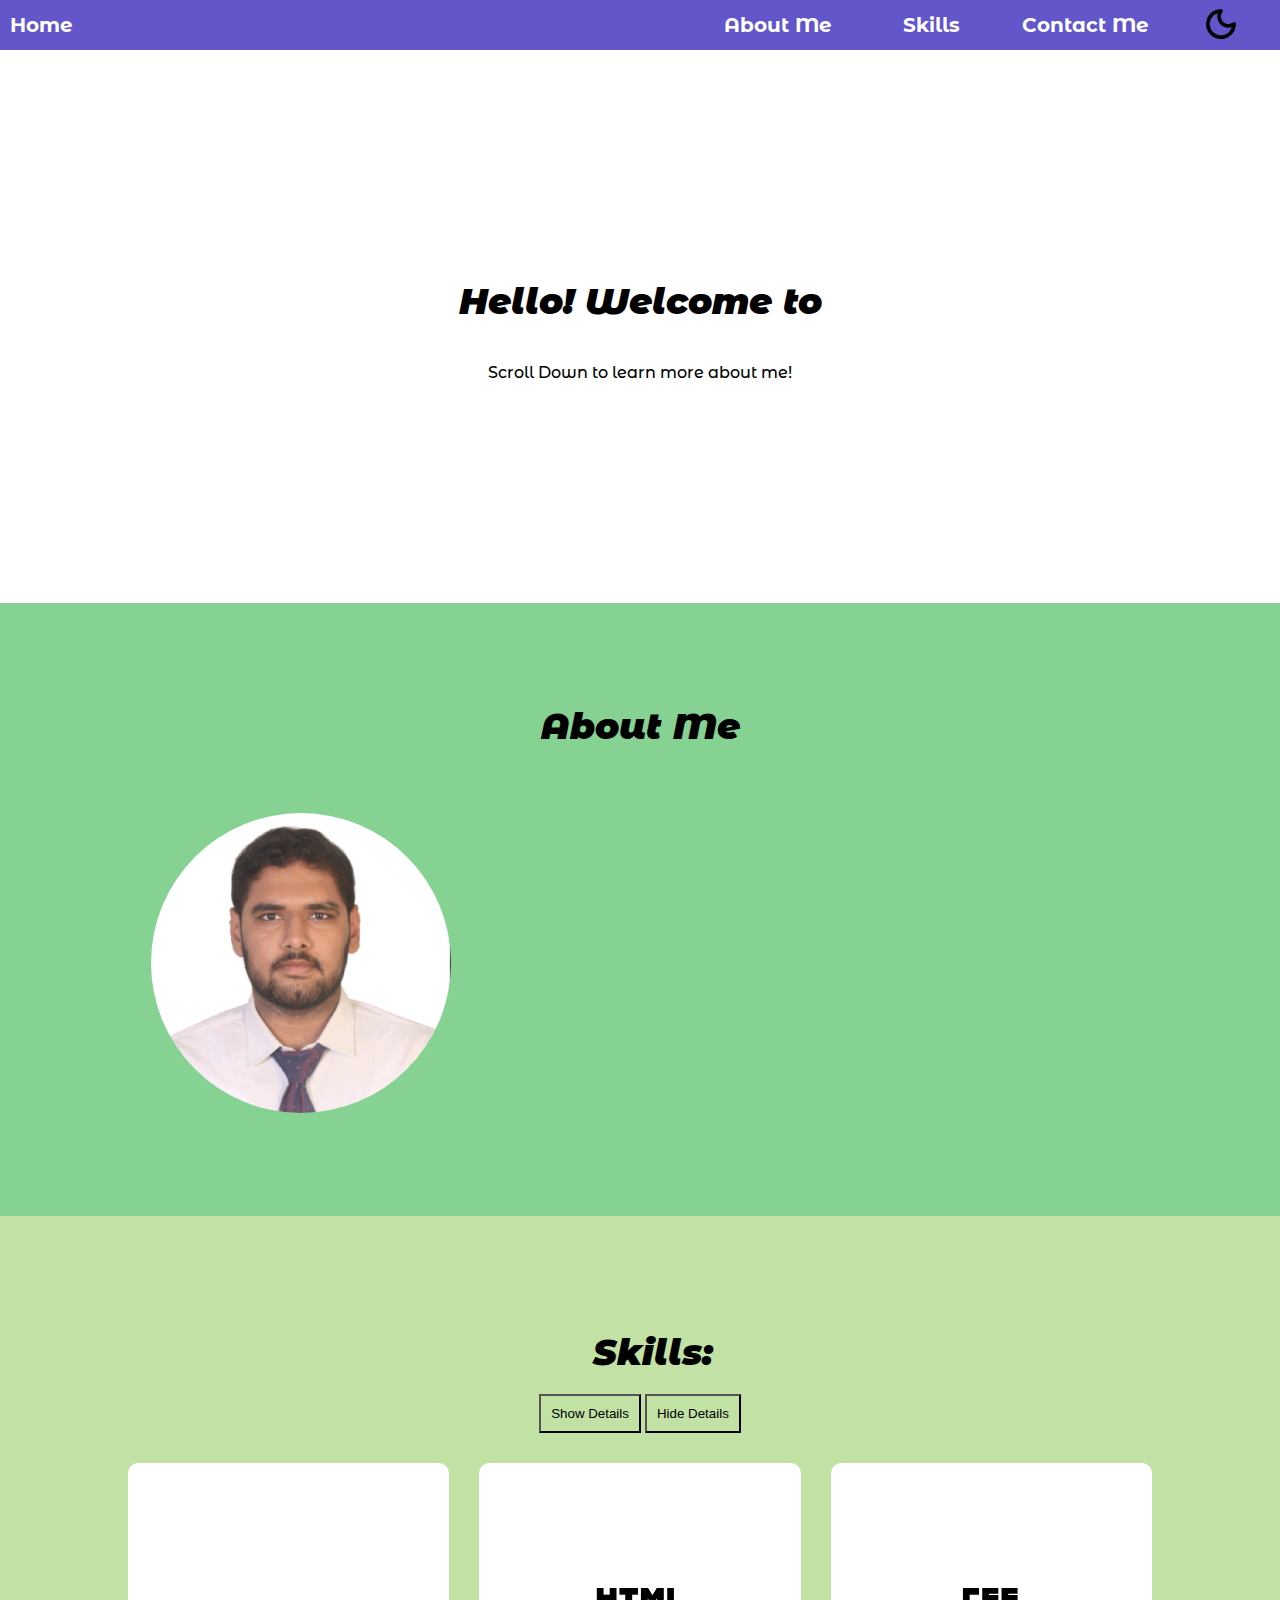
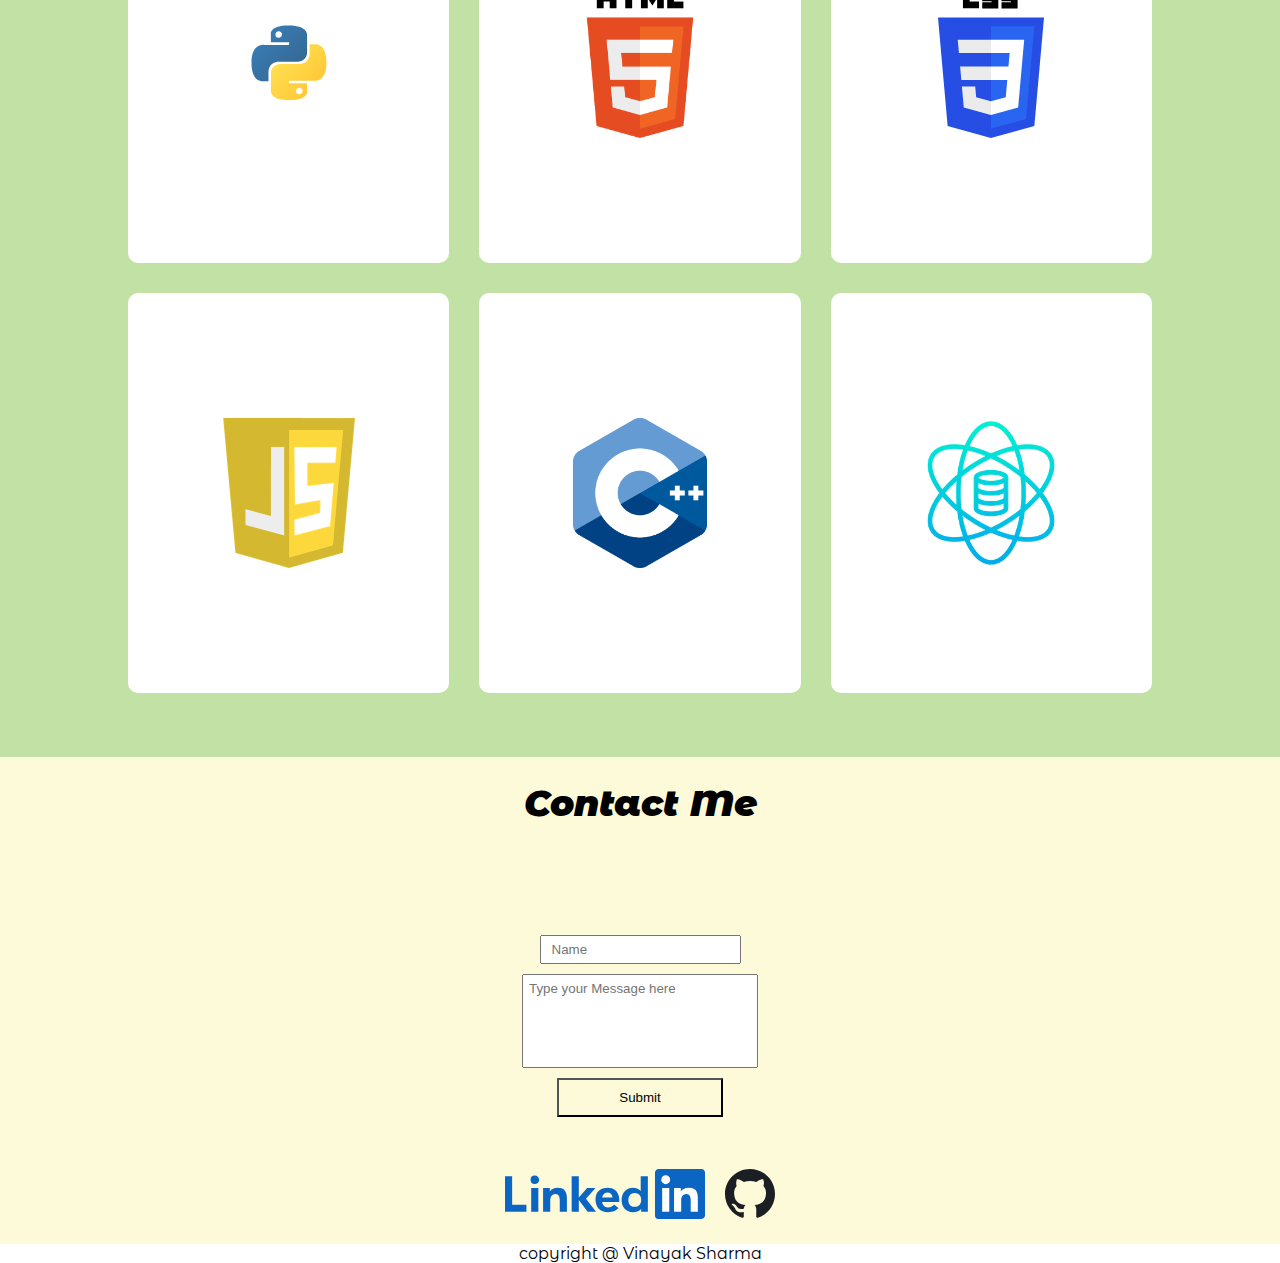
<file: index.html>
<!DOCTYPE html>
<html>
  <head>
    <title>Vinayak Sharma | Software Developer</title>
    <link rel="preconnect" href="https://fonts.googleapis.com">
    <link rel="preconnect" href="https://fonts.gstatic.com" crossorigin>
    <link href="https://fonts.googleapis.com/css2?family=Montserrat+Alternates:ital,wght@0,100;0,200;0,300;0,400;0,500;0,600;0,700;0,800;0,900;1,100;1,200;1,300;1,400;1,500;1,600;1,700;1,800;1,900&display=swap" rel="stylesheet">
    <link rel="stylesheet" href="CSS/styles.css">
    <link rel="stylesheet" href="CSS/general.css">
  </head>
  <body>
    <header class="nav">
      <nav class="left-nav">
        <a href="#home">Home</a>
      </nav>
      <nav class="right-nav">
        <div class="am">
          <a href="#about">About Me</a>
        </div>
        <div class="sk">
          <a href="#skills">Skills</a>
        </div>
        <div class="cm">
          <a href="#contact">Contact Me</a>
        </div>
        <div class="dm">
          <button class="light"><img class="dark-mode-img" src="Images/moon-dark-theme.svg" alt=""></button>
        </div>
      </nav>
    </header>

    <section class="welcome" id="home">
      <div><h1 class="text"></h1></div>
      <div><p>Scroll Down to learn more about me!</p></div>
    </section>

    <section class="about" id="about">
      <div>
        <h1>About Me</h1>
      </div>
      <div class="abt">
        <div class="pfp"><img class="logo pfp" src="Images/pfp.jfif" alt=""></div>
    
        <div class="about-me"><p>My name is Vinayak Sharma. I am a resident of Delhi. I have recently completed my bachelors in technology from Bennett University, Greater Noida and am currently working at Tumlare Software Services as a Trainee Software Engineer. My hobbies including reading a variety of materials such as books,web novels and comics. I enjoy playing video games and listening to different kinds of music such as rap, hip hop, video game bgms etc. I also like to keep up with news related to computer hardware</p></div>

      </div>

    </section>

    <section class="skills" id="skills">
      <h1 class="heading">Skills:</h1>
      <div>
        <button class="skill-details">Show Details</button>
        <button class="hide-skill-details">Hide Details</button>
      </div>

      <article class="skill-desc">
        <div class="skill-card">
          <div class="skill-card-inner">
            <div class="skill-card-front">
              <img class="skill-logo" src="Images/python.svg" alt="Python">
            </div>
            <div class="skill-card-back">
              <h2>Python</h2>
              <ul>
                <li>Utilized Python libraries like Pandas and NumPy for data manipulation and analysis.</li>
                <li>Implemented machine learning algorithms with libraries such as scikit-learn and TensorFlow.</li>
              </ul>
            </div>
          </div>
        </div>
        <div class="skill-card">
          <div class="skill-card-inner">
            <div class="skill-card-front">
              <img class="skill-logo" src="Images/HTML5_logo_and_wordmark.svg.png" alt="HTML">
            </div>
            <div class="skill-card-back">
              <h2>HTML5</h2>
              <ul>
                <li>Built mobile-friendly layouts that adapt to different screen sizes.</li>
                <li>Designed and implemented user-friendly forms with built-in validation.</li>
              </ul>
            </div>
          </div>
        </div>
        <div class="skill-card">
          <div class="skill-card-inner">
            <div class="skill-card-front">
              <img class="skill-logo" src="Images/CSS_Logo.svg" alt="HTML">
            </div>
            <div class="skill-card-back">
              <h2>CSS</h2>
              <ul>
                <li>Developed visually appealing styles using CSS3 features, including Flexbox and Grid.</li>
                <li>Implemented custom themes and stylesheets to enhance user experience</li>
                <li>Created engaging animations and transitions for interactive elements.</li>
              </ul>
            </div>
          </div>
        </div>
        <div class="skill-card">
          <div class="skill-card-inner">
            <div class="skill-card-front">
              <img class="skill-logo" src="Images/javascript-logo.png" alt="HTML">
            </div>
            <div class="skill-card-back">
              <h2>JavaScript</h2>
              <ul>
                <li>Built dynamic and interactive web pages by manipulating the DOM.</li>
              </ul>
            </div>
          </div>
        </div>
        <div class="skill-card">
          <div class="skill-card-inner">
            <div class="skill-card-front">
              <img class="skill-logo" src="Images/ISO_C++_Logo.svg.png" alt="HTML">
            </div>
            <div class="skill-card-back">
              <h2>C++</h2>
              <ul>
                <li>Implemented algorithms and data structures for optimized performance.</li>
                <li>Analyzed and optimized code for efficiency and speed</li>
              </ul>
            </div>
          </div>
        </div>
        <div class="skill-card">
          <div class="skill-card-inner">
            <div class="skill-card-front">
              <img class="skill-logo" src="Images/ds.webp" alt="HTML">
            </div>
            <div class="skill-card-back">
              <h2>Data Science</h2>
              <ul>
                <li>Created informative visualizations using Matplotlib and Seaborn.</li>
                <li>Developed predictive models using various algorithms and techniques.</li>
              </ul>
            </div>
          </div>
        </div>
        
      </article>
    </section>


    <section class="contact-me" id="contact">
      <h1>Contact Me</h1>
      <div>
        <p class="email">Email: vinayak2002590@gmail.com</p>
        <p class="num">Phone Number: +91 98714 91237</p>
      </div>

      <div class="mail">
        <div><input class="name" type="text" placeholder="Name"></div>
        <div><input class="msg" type="text" placeholder="Type your Message here" ></a></div>
        <div><button class="submit-btn">Submit</button></div>
        <p class="js-error"> </p>
      </div>

      <div class="image-links">
        <div><a href="https://www.linkedin.com/in/vinayak-sharma-611023196/" target="_blank"><img class="logo linkedin" src="Images/LinkedIn-Logo.svg" alt=""></a></div>
        <div><a href="https://github.com/vinayak2509" target="_blank"><img class="logo github" src="Images/Github-Logo.svg" alt=""></a></div>
      </div>

    </section>


    <footer class="footer">
      copyright @ Vinayak Sharma
    </footer>
    <script src="script.js"></script>
  </body>
</html>
</file>
<file: CSS/styles.css>
.nav{
  position: sticky;
  top: 0;
  z-index: 100; 
  display: flex;
  justify-content: space-between;
  align-items: center;
  background-color: #6256CA;
  height: 50px;
}
.left-nav{
  flex: 2;
  margin-left: 10px;
}
.right-nav{
  flex: 1.5;
  display: flex;
  align-items: center;
  justify-content: space-evenly;
  margin-right: 20px;
}
.am{
  flex: 1.5;
}
.sk{
  flex: 1;
}
.dm{
  flex: .5;
}
.cm{
  flex: 1.5;
}
.light{
  background-color: transparent;
  border: none;
}

.welcome, .about{
  height: 100%;
  display: flex;
  flex-direction: column;
  justify-content: center;
  align-items: center;
}
.welcome{
  height: 100%;
  padding-top: 16%;
  padding-bottom: 16%;
  background-image: url('https://weblium.com/blog/wp-content/uploads/2019/10/photo-1495085461086-ae0ad0a8fd74-1344x734.jpeg');
  background-repeat: no-repeat;
  background-size: 100% 100%;
  
}
.hello{
  font-size: 80px;
}
.about{
  background-color:#86D293;
  padding-bottom: 6%;
  padding-top: 6%;

}
.abt{
  display: flex;
  flex-direction: row;
  justify-content: center;
  align-items: center;

}
.pfp{
  margin-right: 3%;
  transition: transform 0.3s;
}
.pfp:hover{
  transform: scale(1.1);
}
.pfp.logo{
  height: 300px;
  border: none;
  border-radius: 150px;
}
.about-me{
  width: 50%;
  font-size: 24px;
  opacity: 0;
  transform: translateX(50%);
  animation: fade-in 1s ease-in-out forwards;
  animation-timeline: view();
  animation-range: entry;
  animation-delay: 1s;
}
@keyframes fade-in{
  to{
    opacity: 1;
    transform: translateX(0);
  }
}
.skills {
  height: 100%;
  background-color: #C1E2A4;
  padding: 5% 0;
  display: flex;
  flex-direction: column;
  align-items: center;
}

.skill-desc {
  display: grid;
  column-gap: 30px;
  row-gap: 30px;
  grid-template-columns: 1fr 1fr 1fr;
  justify-content: center;
  align-items: center;
  width: 80%;
}

.skill-card {
  perspective: 800px; 
  width: 100%;
  height: 400px;
  cursor: pointer;
}

.skill-card-inner {
  position: relative;
  width: 100%;
  height: 100%;
  transform-style: preserve-3d;
  transition: transform 0.6s;
}

.skill-card-flip .skill-card-inner {
  transform: rotateY(180deg);
}

.skill-card-front, .skill-card-back {
  position: absolute;
  width: 100%;
  height: 100%;
  backface-visibility: hidden;
  display: flex;
  justify-content: center;
  align-items: center;
  border-radius: 10px;
}

.skill-card-front {
  background-color: #fff;
}

.skill-card-back {
  background-color: #f0f0f0;
  transform: rotateY(180deg);
  text-align: center;
  padding: 10px;
  color: #333;
}

.skill-logo {
  height: 150px;
}



.heading{
  margin: 0;
  text-align: left;
  padding-left: 2%;
  padding-top: 50px;
  margin-bottom: 20px;
}
.contact-me{
  display: flex;
  flex-direction: column;
  align-items: center;
  background-color: #FDFAD9;
  height: 100%;
  padding-bottom: 20px;
}

.email{
  transform: translateX(-25%);
}
.num{
  transform: translateX(25%);
}

.email,.num{
  display: block;
  opacity: 0;
  animation: fade-in-contact 1s ease-in-out forwards;
  animation-timeline: view();
  animation-range: cover;
  animation-delay: -.5s;
}
@keyframes fade-in-contact{
  to{
    opacity: 1;
    transform: translateX(0);
  }
}

.mail{
  display: flex;
  flex-direction: column;
  align-items: center;
}

.name{
  margin-bottom: 10px;
  padding: 5px 10px;
}

.msg{
  margin-bottom: 10px;
  padding: 5px 50px 70px 5px;
}
.submit-btn{
  background-color: transparent;
  padding: 10px 60px;
}

.image-links{
  display: flex;
  justify-content: space-between;
}

.logo{
  margin-top: 20px;
  height: 50px;
}

.linkedin{
  margin-right: 10px;
}
.github{
  margin-left: 10px;
}
.footer{
  text-align: center;
}

.dark-mode-img{
  height: 30px;
}
.dark-mode-about{
  background-color: #1a351e;
  color: white;
}

.dark-mode-nav{
  background-color: #463e8d;
  color: white;
}
.dark-mode-nav:hover{
  color: black;
}
.dark-mode-skills{
  background-color: #7a9264;
  color: white;
}

.dark-mode-contact-me{
  background-color: #b1a957;
  color: white;
}

.dark-mode-footer{
  background-color: black;
  color: white;
}
.js-error{
  color: red;
}

.hide{
  opacity: 0;
  
}

.skill-card-front-dark, .skill-card-back-dark{
  color: white;
  background-color: black;
}

.skill-details,.hide-skill-details{
  background-color: transparent;
  padding: 10px;
  margin-bottom: 30px;
}

.skill-details-dark,.hide-skill-details-dark{
  color: white;
  border-color: white;
}
</file>
<file: CSS/general.css>
body{
  margin: 0;
  font-family: "Montserrat Alternates", sans-serif;
}
a{
  text-decoration: none;
  color: white;
  font-weight: bold;
  font-size: 20px;
  font-family: "Montserrat Alternates", sans-serif;
  font-weight: 700;
  font-style: normal;
  transition: color 0.3s, transform 0.3s;
}
a:hover{
  color:black;
  font-size: 25px;
  transform: scale(1.1);
}
h1{
  font-size: 36px;
  font-family: "Montserrat Alternates", sans-serif;
  font-weight: 900;
  font-style: italic;
}
p{
  font-family: "Montserrat Alternates", sans-serif;
  font-weight: 500;
  font-style: normal;

}
li{
  font-family: "Montserrat Alternates", sans-serif;
  font-weight: 400;
  font-style: normal;
}
html{
  scroll-behavior: smooth;
}
</file>
